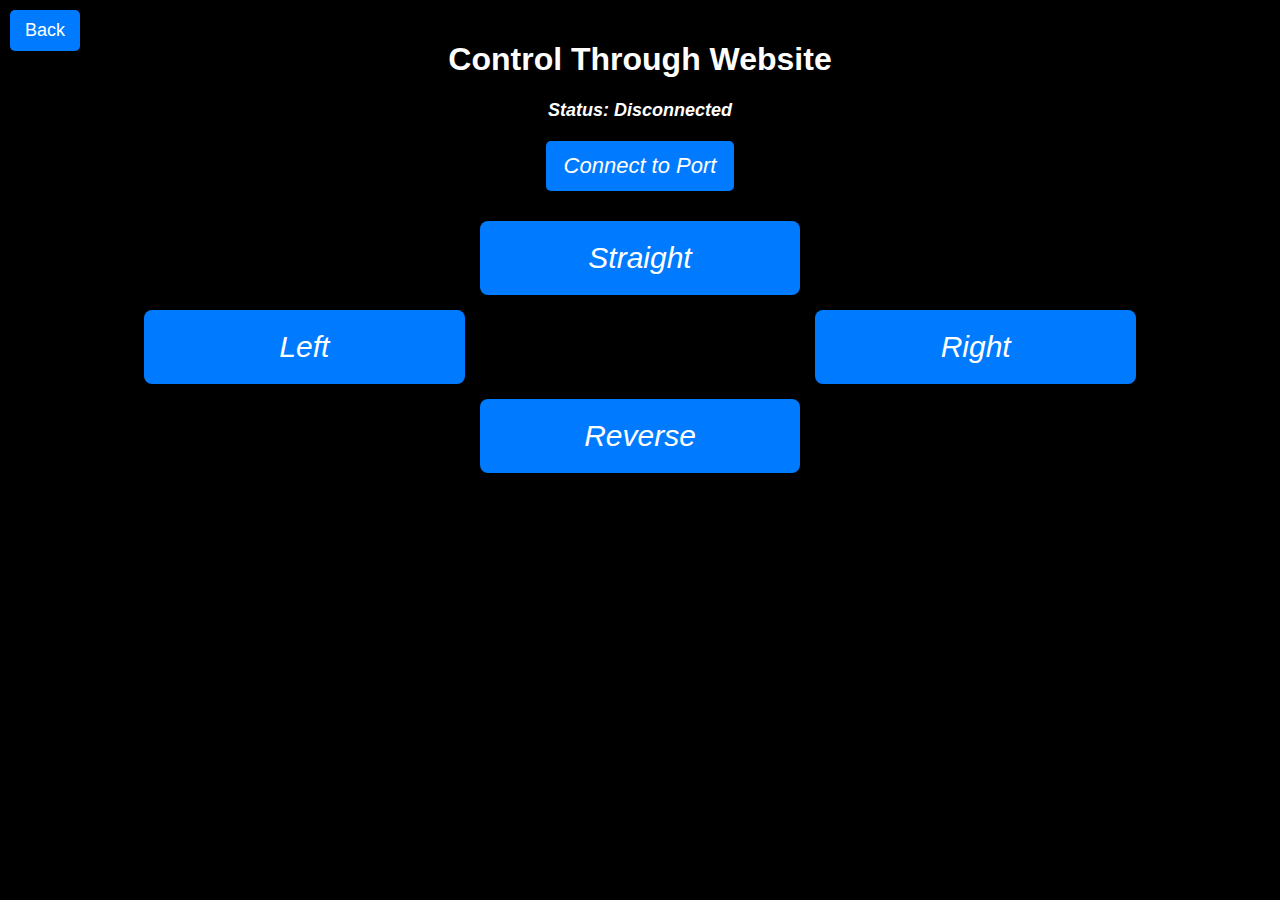
<file: BtControl.html>
<!DOCTYPE html>
<html lang="en">
<head>
    <meta charset="UTF-8">
    <meta name="viewport" content="width=device-width, initial-scale=1.0">
    <title>Serial Communication</title>
    <style>
        body {
            font-family: Arial, sans-serif;
            background-color: #000000;
            margin: 0;
            padding: 20px;
            color: #333;
        }
        h1 {
            text-align: center;
            color: #ffffff;
        }
        #status {
            text-align: center;
            font-size: 18px;
            color: #ffffff;
            margin: 20px 0;
        }
        #connectButton {
            display: block;
            margin: 0 auto; /* Center the button */
            background-color: #007bff;
            color: white;
            border: none;
            border-radius: 5px;
            padding: 12px 18px; /* Increased padding for larger button */
            font-size: 22px; /* Increased font size */
            cursor: pointer;
            transition: background-color 0.3s;
        }
        #connectButton:hover {
            background-color: #0056b3;
        }
        .back-button {
            position: absolute;
            top: 10px;
            left: 10px;
        }
        .back-button button {
            background-color: #6c757d; /* Bootstrap secondary color */
            color: white;
            border: none;
            background-color: #007BFF;
            border-radius: 5px;
            padding: 10px 15px;
            font-size: 18px;
            cursor: pointer;
            transition: background-color 0.3s;
        }
        .back-button button:hover {
            background-color: #5a6268;
        }
        .button-container {
            display: grid;
            grid-template-columns: repeat(3, 1fr); /* Three columns for the WASD layout */
            grid-template-rows: repeat(3, 1fr); /* Three rows for the WASD layout */
            gap: 15px; /* Space between buttons */
            width: 80%; /* Occupy 80% of the page width */
            height: 80%; /* Adjust height as needed */
            margin: 30px auto; /* Center the container */
        }
        .my-button {
            font-size: 30px; /* Increased font size for larger buttons */
            color: white; /* Text color */
            background-color: #007BFF; /* Bootstrap primary color */
            border: none; /* No border */
            border-radius: 8px; /* Rounded corners */
            cursor: pointer; /* Pointer cursor on hover */
            transition: background-color 0.3s, transform 0.2s; /* Transition effect */
            width: 100%; /* Full width of the grid cell */
            height: 100%; /* Full height of the grid cell */
            padding: 20px; /* Increased padding for larger button */
            box-shadow: 0 2px 5px rgba(0, 0, 0, 0.1); /* Subtle shadow for buttons */
        }
        .my-button:hover {
            background-color: #0056b3; /* Darker blue on hover */
            transform: translateY(-2px); /* Slightly lift button on hover */
        }
    </style>
</head>
<body>

    <h1>Control Through Website</h1>
    <p id="status"><strong><i>Status: Disconnected</i></strong></p>
    <button id="connectButton"><i>Connect to Port</i></button>
    <div class = "back-button">
        <button id = "go-back">Back</button>
    </div>

    <div class="button-container">
        <div></div> <!-- Spacer for top alignment -->
        <button class="sendButton my-button" data-value="w"><i>Straight</i></button> <!-- Top button -->
        <div></div> <!-- Spacer for top alignment -->
        <button class="sendButton my-button" data-value="a"><i>Left</i></button> <!-- Left button -->
        <div></div> <!-- Spacer for top alignment -->
        <button class="sendButton my-button" data-value="d"><i>Right</i></button> <!-- Center button -->
        <div></div> <!-- Spacer for top alignment -->
        <button class="sendButton my-button" data-value="s"><i>Reverse</i></button> <!-- Right button -->
        <div></div> <!-- Spacer for bottom alignment -->
        <div></div> <!-- Spacer for bottom alignment -->
    </div>

    <script src="BtControl.js"></script>

</body>
</html>
</file>
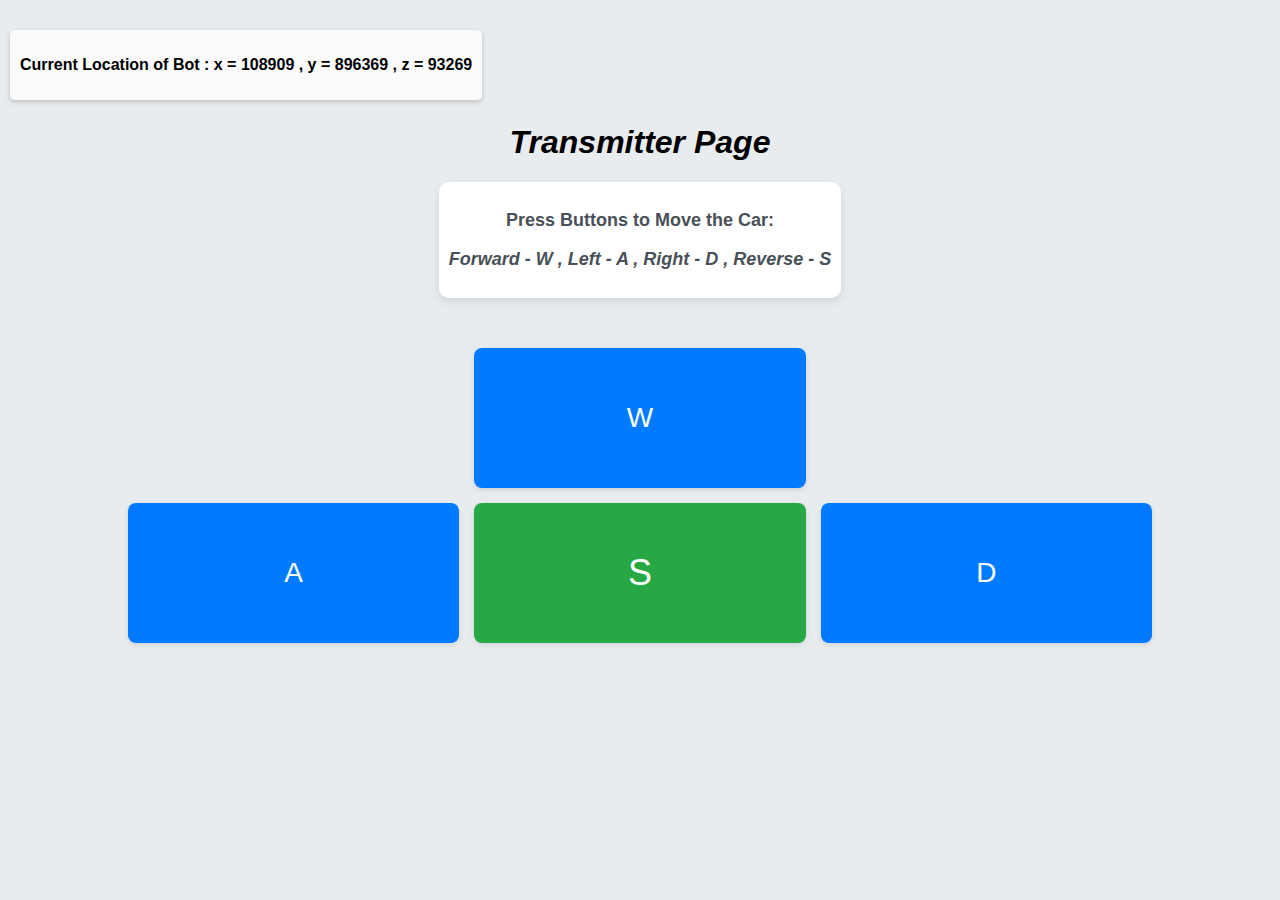
<file: Transmitter.html>
<!DOCTYPE html>
<html lang="en">
<head>
    <meta charset="UTF-8">
    <meta name="viewport" content="width=device-width, initial-scale=1.0">
    <title>WASD Button Layout</title>
    <link rel="stylesheet" href="Transmitter.css"> <!-- Link to the CSS file -->
</head>
<body>
    <h1><i>Transmitter Page</i></h1>
    <div class="location">
        <p><strong>Current Location of Bot : x = 108909 , y = 896369 , z = 93269</strong></p>
    </div>
    <div class="general-information">
        <p><strong>Press Buttons to Move the Car:</strong></p>
        <p><strong><i>Forward - W ,  Left - A , Right - D , Reverse - S </i></strong></p>
    </div>  
    <div class="button-container">
        <div class="spacer"></div> <!-- Spacer for top alignment -->
        <button class="my-button">W</button> <!-- Top button -->
        <div class="spacer"></div> <!-- Spacer for top alignment -->
        <button class="my-button">A</button> <!-- Left button -->
        <button class="my-button center-button">S</button> <!-- Center button -->
        <button class="my-button">D</button> <!-- Right button -->
        <div class="spacer"></div> <!-- Spacer for bottom alignment -->
        <div class="spacer"></div> <!-- Spacer for bottom alignment -->
    </div>
</body>
</html>
</file>
<file: Transmitter.css>
body {
    display: flex;
    flex-direction: column; /* Arrange items vertically */
    justify-content: center; /* Center vertically */
    align-items: center; /* Center horizontally */
    height: 100vh; /* Full viewport height */
    margin: 0;
    font-family: Arial, sans-serif; /* Set a clean font */
    background-color: #e9ecef; /* Light background color */
}

.location {
    position: absolute; /* Absolute positioning */
    top: 30px; /* Distance from the top */
    left: 10px; /* Distance from the right */
    background-color: rgba(255, 255, 255,       0.8); /* Semi-transparent white background */
    padding: 10px; /* Padding around the text */
    border-radius: 5px; /* Rounded corners */
    box-shadow: 0 2px 5px rgba(0, 0, 0, 0.2); /* Subtle shadow */
    z-index: 10; /* Ensure it's on top of other elements */
}

.general-information {
    text-align: center; /* Center text */
    margin-bottom: 30px; /* Space between info and buttons */
    font-size: 18px; /* Font size for general information */
    color: #495057; /* Slightly lighter dark color */
    padding: 10px; /* Add some padding */
    background-color: #ffffff; /* White background for contrast */
    border-radius: 10px; /* Rounded corners */
    box-shadow: 0 4px 10px rgba(0, 0, 0, 0.1); /* Subtle shadow */
}

.button-container {
    display: grid;
    grid-template-columns: repeat(3, 1fr); /* Three columns for the WASD layout */
    grid-template-rows: repeat(3, 1fr); /* Three rows for the WASD layout */
    gap: 15px; /* Space between buttons */
    width: 80%; /* Occupy 80% of the page width */
    height: 50%; /* Adjust height as needed */
    margin-top: 20px; /* Add space above the buttons */
}

.my-button {
    font-size: 28px; /* Font size */
    color: white; /* Text color */
    background-color: #007BFF; /* Bootstrap primary color */
    border: none; /* No border */
    border-radius: 8px; /* Rounded corners */
    cursor: pointer; /* Pointer cursor on hover */
    transition: background-color 0.3s, transform 0.2s; /* Transition effect */
    width: 100%; /* Full width of the grid cell */
    height: 100%; /* Full height of the grid cell */
    box-shadow: 0 2px 5px rgba(0, 0, 0, 0.1); /* Subtle shadow for buttons */
}

.my-button:hover {
    background-color: #0056b3; /* Darker blue on hover */
    transform: translateY(-2px); /* Slightly lift button on hover */
}

.center-button {
    font-size: 36px; /* Larger font size for the center button */
    background-color: #28a745; /* Different color for the center button */
}

.spacer {
    visibility: hidden; /* Hide spacers for layout purposes */
}
</file>
